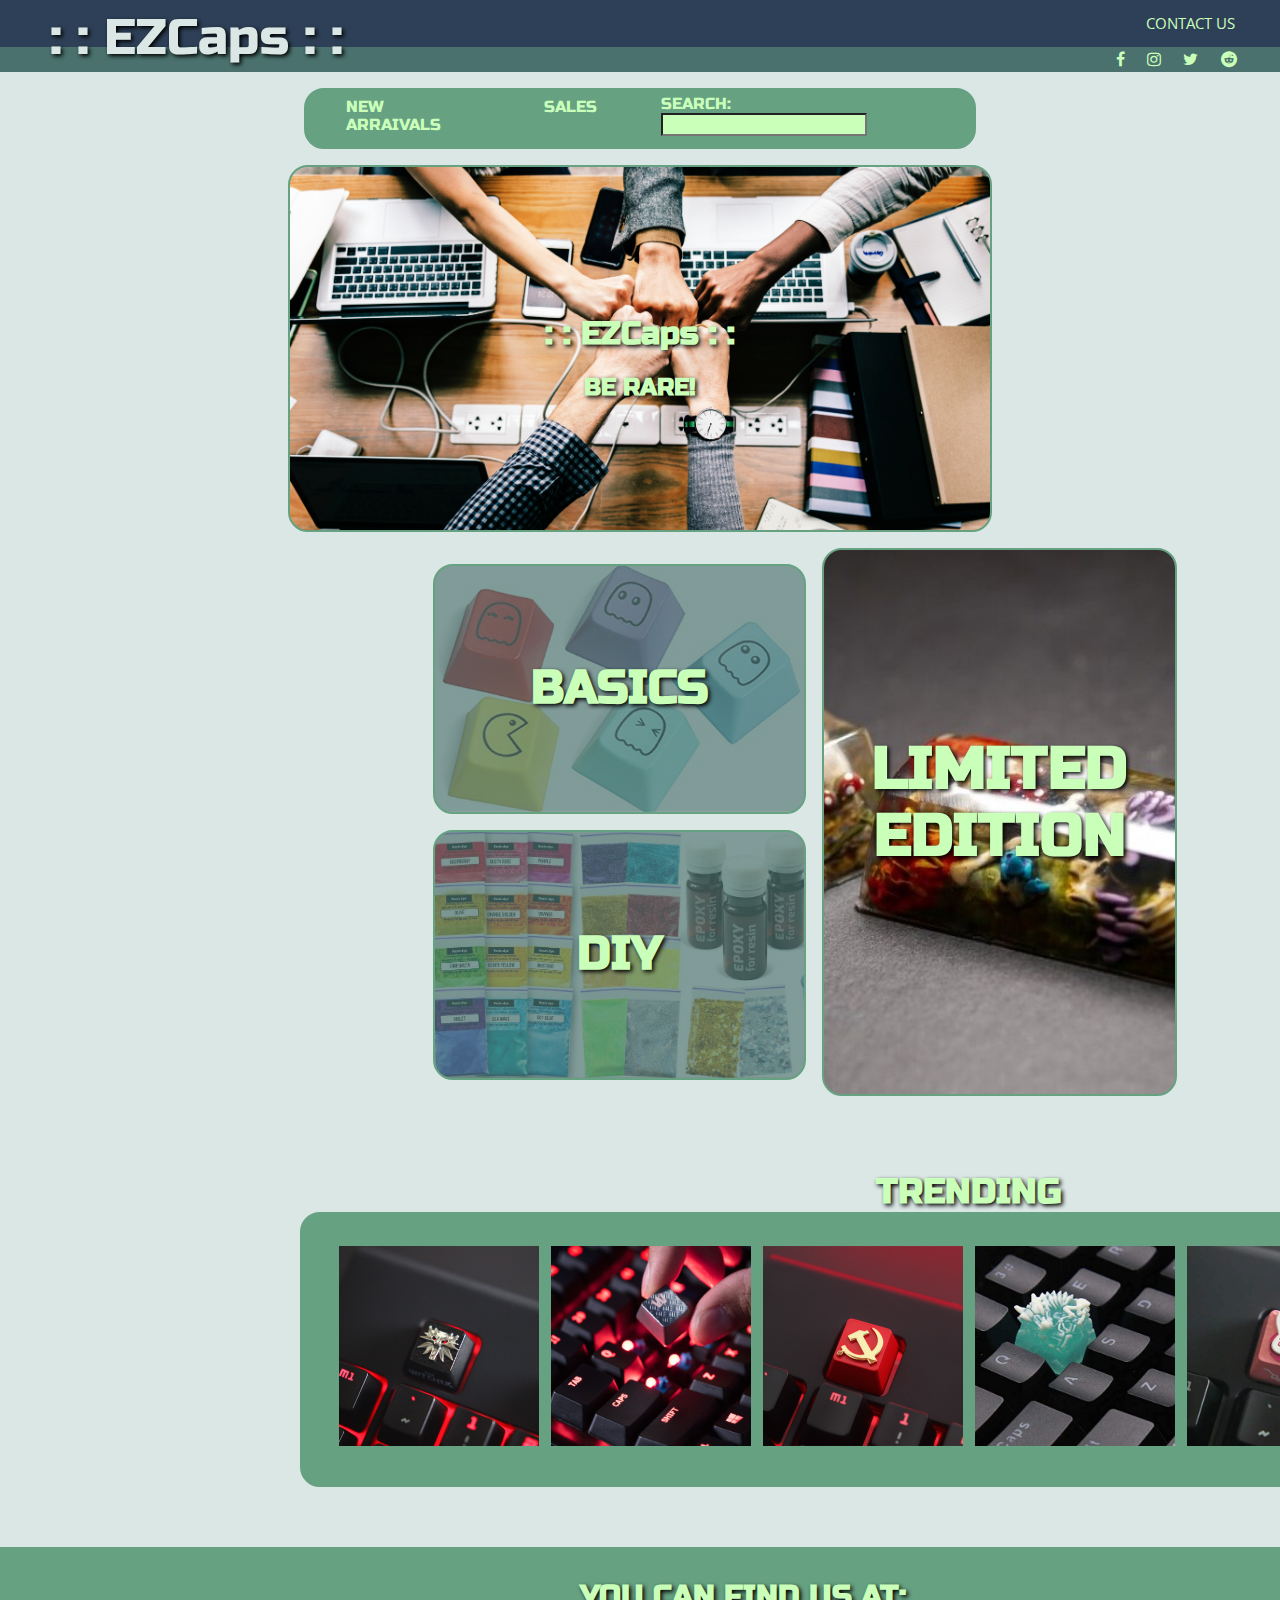
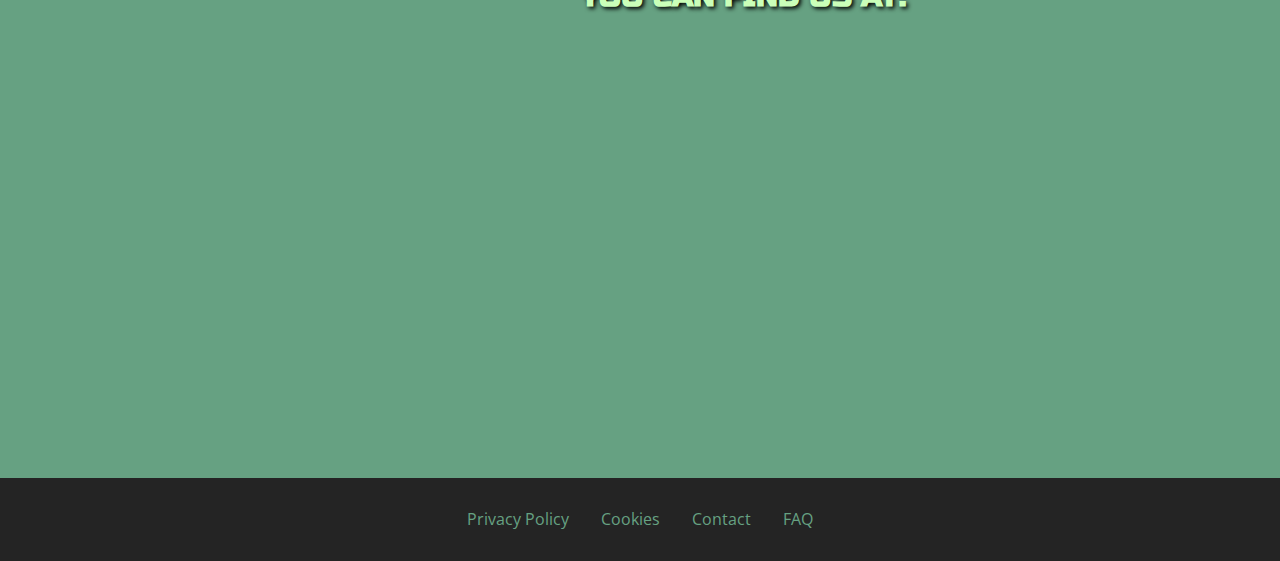
<file: index.html>
<!DOCTYPE html>
<html lang="es-ES">
<head>
	<meta charset="UTF-8">
	<meta name="viewport" content="width=device-width, initial-scale=1.0">
	<title>:: EZCaps :: - Inicio</title>
	<link rel="stylesheet" href="css/normalize.css">
	<link rel="stylesheet" href="css/style.css">
	<link rel="preconnect" href="https://fonts.gstatic.com">
	<link href="https://fonts.googleapis.com/css2?family=Open+Sans&family=Russo+One&display=swap" rel="stylesheet">
	<link rel="stylesheet" href="https://cdnjs.cloudflare.com/ajax/libs/font-awesome/4.7.0/css/font-awesome.min.css">

</head>
<body>
	<header>
		<div class="logo">
			<a href="index.html">
				<span>: : EZCaps : : </span>
			</a>
		</div>
		<div class="fstLine">
			<div class="contacto">
				<a href="mailto:q@q.net">Contact us</a>
			</div>
			<div class="sMedia">
				<ul>
					<li>
						<a href="404.html" class="fa fa-facebook"></a>
					</li>
					<li>
						<a href="404.html" class="fa fa-instagram"></a>
					</li>
					<li>
						<a href="404.html" class="fa fa-twitter"></a>
					</li>
					<li>
						<a href="404.html" class="fa fa-reddit"></a>
					</li>
				</ul>
			</div>
			<div class="sndLine">
				<nav>
					<ul>
						<li>
							<a href="404.html">New arraivals</a>
						</li>
						<li>
							<a href="404.html">Sales</a>
						</li>
						<li>
							<form action="">Search: <input type="text"></form>
						</li>
					</ul>
				</nav>
			</div>
			<div class="lema">
				<a href="404.html">
					<h1>
						: : EZCaps : :
					</h1>
					<h2>
						Be rare!
					</h2>
				</a>
			</div>
		</div>
	</header>
	<main>
		<div class="secciones">
			<div class="col1">
				<ul>
					<li class="basics">
						<a href="404.html">
							<h3>Basics</h3>
						</a>
					</li>
					<li class="diy">
						<a href="404.html">
							<h3>diy</h3>
						</a>
					</li>
				</ul>
			</div>
			<div class="col2">
				<a href="404.html">
					<h3>Limited Edition</h3>
				</a>
			</div>
		</div>
		<div class="trending">
			<table>
				<caption>
					<h3>Trending</h3>
				</caption>
				<tr>
					<td>
						<img src="img/kc-1.jpg" alt="" width="200px">
					</td>
					<td>
						<img src="img/kc-2.jpg" alt="" width="200px">
					</td>
					<td>
						<img src="img/kc3.jpg" alt="" width="200px">
					</td>
					<td>
						<img src="img/kc4.jpg" alt="" width="200px">
					</td>
					<td>
						<img src="img/kc-5.jpg" alt="" width="200px">
					</td>
					<td>
						<img src="img/kc-6.jpg" alt="" width="200px">
					</td>
				</tr>
			</table>
		</div>
		<div class="map">
			<h3>You can find us at:</h3>
			<iframe src="https://www.google.com/maps/embed?pb=!1m18!1m12!1m3!1d12146.901096613878!2d-3.6928863302245873!3d40.437081799999994!2m3!1f0!2f0!3f0!3m2!1i1024!2i768!4f13.1!3m3!1m2!1s0xd4228ea43415b71%3A0x67eefa8efb9008a7!2sFacebook%20Spain%20Sl.!5e0!3m2!1ses!2ses!4v1607855203884!5m2!1ses!2ses" width="800" height="400" frameborder="0" style="border:0;" allowfullscreen="" aria-hidden="true" tabindex="0"></iframe>
		</div>
	</main>
	<footer>
		<ul>
			<li>
				<a href="404.html">Privacy Policy</a>
			</li>
			<li>
				<a href="404.html">Cookies</a>
			</li>
			<li>
				<a href="404.html">Contact</a>
			</li>
			<li>
				<a href="404.html">FAQ</a>
			</li>
		</ul>
	</footer>
</body>
</html>
</file>
<file: css/style.css>
*{
	margin: 0;
	padding: 0;
}
html{
	font-family: 'Open Sans', sans-serif;
}
body{
	background: #DAE7E5;
	color: #CAFFB9;
}
h1,h2,h3,span{
	font-family: 'Russo One', sans-serif;
	text-shadow: 2px 2px 4px #000;
}

h2,h3{
	text-transform: uppercase;
}

form input{
	font-family: 'Open Sans', sans-serif;
	background: #CAFFB9;
	color: #2E4057
}


.logo{
	text-align: center;
}
.logo a{
	color: #DAE7E5;
	text-decoration: none;
	text-shadow: 2px 2px 4px #000;
}
.logo a:hover{
	color: #CAFFB9;
}
.logo span{
	font-size: 50px;
	position: absolute;
	text-align: center;	
	left: 1em;
	top: 0.2em;
}
.contacto{
	background: #2E4057;
	font-size: 15px;
	text-align: right;
	padding: 1em 3em;
}
.contacto a{
	text-decoration: none;
	color: #CAFFB9;
	text-transform: uppercase;
}
.contacto a:hover{
	color: #90D930;
}
.sMedia{
	background: #4A716D;
	text-align: right;
}
.sMedia ul{
	display: inline-flex;
	padding-right: 2em; 
}
.sMedia ul a{
	text-decoration: none;
	color: #CAFFB9;
}
.sMedia ul a:hover{
	color: #90D930;
}
.sMedia ul li{
	list-style: none;
	padding: 0.2em 0.7em;
}
.fstLine{
	justify-content: center;
}
.sndLine, .secciones, .lema{
	margin: 0 18em;
	padding: 1em;
}
.sndLine ul{
	display: inline-flex;
	background: #66A182;
	padding: 0.5em;
	border: 2px solid #66A182;
	border-radius: 20px;
}
.sndLine li{
	list-style: none;
	padding: 0 2em;
	font-family: 'Russo One', sans-serif;
	color: #CAFFB9;
	text-transform: uppercase;
}

.sndLine a{
	text-decoration: none;
	color: #CAFFB9;
}
.sndLine a:hover{
	color: #90D930;
}
.sndLine form{
	position: relative;
	top: -3px;
}
.lema{
	justify-content: center;
	text-align: center;
	background: url('../img/team.jpg');background-size: cover;
	background-repeat: no-repeat;
	background-position: center;		
	border: 2px solid #66A182;
	border-radius: 20px;
	padding: 8em 3em;
}
.lema a{
	color: #CAFFB9;
	text-decoration: none;
}
.lema a:hover{
	color: #90D930;
}
.secciones{
	display: inline-flex;
	justify-content: center;
	text-align: center;
	position: relative;
	left: 113px;
}
.secciones div{
	justify-content: center;
}
.col1,.col2{
	flex-basis: 50%;
}
.col1{
	display: inline-flex;
}
.col1 li{
	list-style: none;
	margin: 1em;
	padding: 6em 6em;
	background: #66A182;
	border: 2px solid #66A182;
	border-radius: 20px;
}
.col1 a{
	color: #CAFFB9;
	text-decoration: none;
	font-size: 40px;
}

.col2{
    background: url('../img/limited_edition.jpg');
	background-repeat: no-repeat;
	background-position: center;	
	background-size: cover;	
	border: 2px solid #66A182;
	border-radius: 20px;
	padding: 4em 3em;
	justify-content: center;
	padding-top: 8em;
}
.col2 a{
	padding: 4em;
	margin: 1em;
	font-size: 50px;
	color: #CAFFB9;
	text-decoration: none;
}
.col2 a:hover ,.col1 a:hover{
	color: #90D930;
}
.col1 .basics{
	background: linear-gradient(to right, rgba(74, 113, 109, 0.7), rgba(74, 113, 109, 0.7)), url(../img/basics.png);
	background-repeat: no-repeat;
	background-position: center;	
	background-size: cover;	
}

.col1 .diy{
	background: linear-gradient(to right, rgba(74, 113, 109, 0.7), rgba(74, 113, 109, 0.7)), url(../img/diy.png);
	background-repeat: no-repeat;
	background-position: center;	
	background-size: cover;	
}

.trending{
	font-size: 30px;
	justify-content: center;
	text-align: center;
	padding: 2em 10em;
}
.trending table{
	padding: 1em;
	background: #66A182;
	border: 2px solid #66A182;
	border-radius: 20px;
}
.trending table img{
	padding: 0 5px;
}

.map{
	text-align: center;
	justify-content: center;
	padding: 2em 10em;
	background: #66A182;
}
.map h3{
	padding-left: 14em;
	padding-bottom: 1em;
	text-align: left;
	font-size: 30px;
}

footer{
	justify-content: center;
	text-align: center;	
	color: #66A182;
	background: #242424;
	padding: 2em 12em;
}
footer ul{
	display: inline-flex;
	list-style: none;
}
footer li{
	padding: 0 1em;
}
footer ul a{
	color: #66A182;
	text-decoration: none;
}
footer ul a:hover{
	color: #90D930;
	text-decoration: underline;
}
</file>
